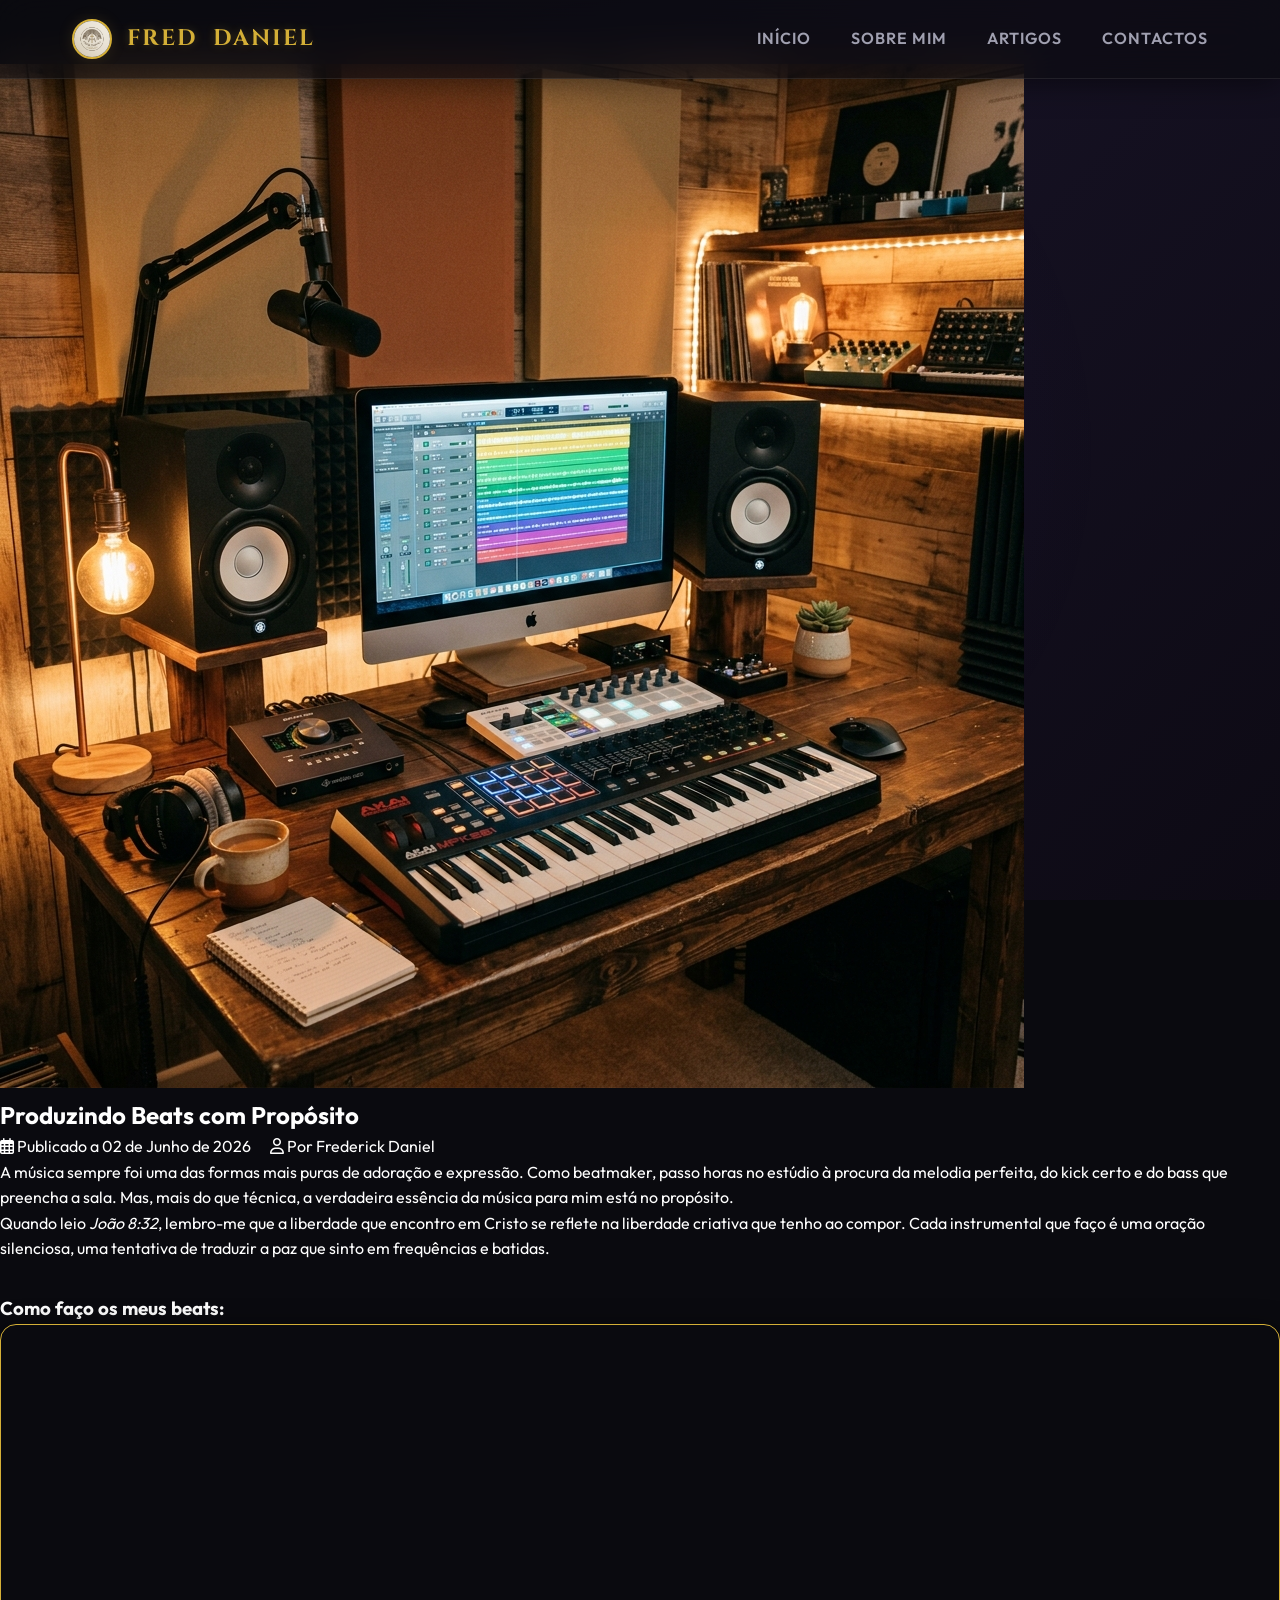
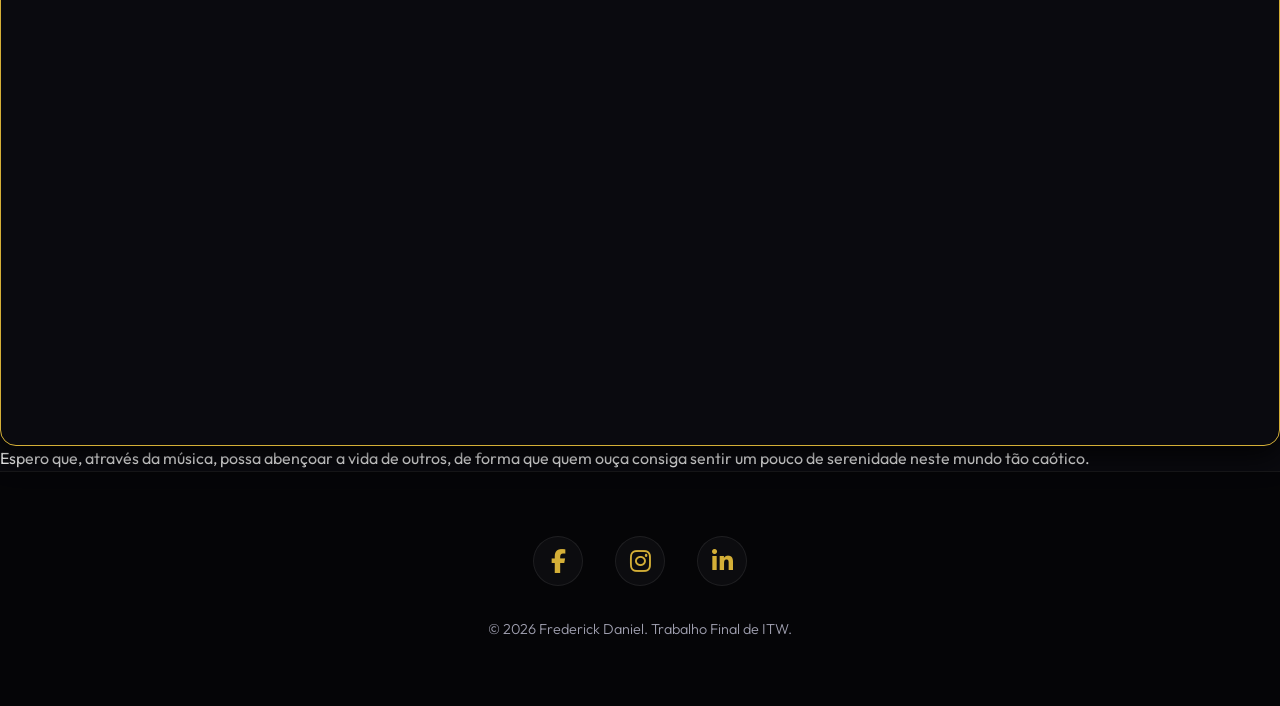
<file: artigo.html>
<!DOCTYPE html>
<html lang="pt">
<head>
    <meta charset="UTF-8">
    <meta name="viewport" content="width=device-width, initial-scale=1.0">
    <title>Produzindo Beats com Propósito | Frederick Daniel</title>
    <link rel="stylesheet" href="css/style.css">
    <link rel="stylesheet" href="https://cdnjs.cloudflare.com/ajax/libs/font-awesome/6.4.0/css/all.min.css">
    <link href="https://fonts.googleapis.com/css2?family=Inter:wght@400;500;600;700&family=Georgia&display=swap" rel="stylesheet">
</head>
<body>
    <header class="glass">
        <nav class="navbar">
            <a href="index.html" class="logo">
                <img src="img/logo.png" alt="Fred Daniel Logo">
                Fred<span>Daniel</span>
            </a>
            <ul class="nav-links">
                <li><a href="index.html">Início</a></li>
                <li><a href="sobre.html">Sobre Mim</a></li>
                <li><a href="index.html" class="active">Artigos</a></li>
                <li><a href="contactos.html">Contactos</a></li>
            </ul>
        </nav>
    </header>

    <main style="padding-top: 4rem;">
        <article class="article-detail">
            <img src="img/studio.png" alt="Mesa de mistura / Estúdio" class="article-detail-img">
            
            <div class="article-detail-content">
                <h1 class="article-detail-title">Produzindo Beats com Propósito</h1>
                
                <div class="article-meta">
                    <span><i class="far fa-calendar-alt"></i> Publicado a 02 de Junho de 2026</span>
                    <span style="margin-left: 1rem;"><i class="far fa-user"></i> Por Frederick Daniel</span>
                </div>

                <div class="article-body">
                    <p>A música sempre foi uma das formas mais puras de adoração e expressão. Como beatmaker, passo horas no estúdio à procura da melodia perfeita, do kick certo e do bass que preencha a sala. Mas, mais do que técnica, a verdadeira essência da música para mim está no propósito.</p>
                    
                    <p>Quando leio <em>João 8:32</em>, lembro-me que a liberdade que encontro em Cristo se reflete na liberdade criativa que tenho ao compor. Cada instrumental que faço é uma oração silenciosa, uma tentativa de traduzir a paz que sinto em frequências e batidas.</p>

                    <!-- Elemento Multimédia (Vídeo Youtube) -->
                    <h3 style="margin-top: 2rem; color: var(--secondary-color);">Como faço os meus beats:</h3>
                    <div class="video-container">
                        <!-- Podes substituir o src deste iframe por um vídeo teu no YouTube -->
                        <iframe width="560" height="315" src="https://www.youtube.com/embed/dQw4w9WgXcQ" title="Processo de Beatmaking" frameborder="0" allow="accelerometer; autoplay; clipboard-write; encrypted-media; gyroscope; picture-in-picture" allowfullscreen></iframe>
                    </div>

                    <p>Espero que, através da música, possa abençoar a vida de outros, de forma que quem ouça consiga sentir um pouco de serenidade neste mundo tão caótico.</p>
                </div>
            </div>
        </article>
    </main>

    <footer>
        <div class="social-menu">
            <a href="#" target="_blank" aria-label="Facebook"><i class="fab fa-facebook-f"></i></a>
            <a href="#" target="_blank" aria-label="Instagram"><i class="fab fa-instagram"></i></a>
            <a href="#" target="_blank" aria-label="LinkedIn"><i class="fab fa-linkedin-in"></i></a>
        </div>
        <div class="footer-bottom">
            <p>&copy; 2026 Frederick Daniel. Trabalho Final de ITW.</p>
        </div>
    </footer>
</body>
</html>
</file>
<file: css/style.css>
/* 
   TEMA: Maximum FX (Cinematic, Dark Mode, Glassmorphism, 3D) + Blog
   Cores Escuras, Brilhos Neon Dourados/Roxos, Foco Cristão.
*/
@import url('https://fonts.googleapis.com/css2?family=Outfit:wght@300;400;600;800&family=Cinzel:wght@500;700&display=swap');

:root {
    --bg-dark: #0a0a0f;
    --bg-gradient: linear-gradient(135deg, #0a0a0f 0%, #151122 50%, #0d0a14 100%);
    --surface-glass: rgba(255, 255, 255, 0.03);
    --surface-border: rgba(255, 255, 255, 0.08);
    --surface-glow: rgba(212, 175, 55, 0.15); 
    
    --text-main: #ffffff;
    --text-muted: #a0a0b0;
    --accent-gold: #d4af37; 
    --accent-purple: #7a5cff;
    
    --radius: 16px;
    --transition: all 0.4s cubic-bezier(0.175, 0.885, 0.32, 1.275);
    
    --font-heading: 'Cinzel', serif;
    --font-sans: 'Outfit', sans-serif;
}

* {
    margin: 0;
    padding: 0;
    box-sizing: border-box;
}

html {
    scroll-behavior: smooth;
    overflow-x: hidden;
}

body {
    font-family: var(--font-sans);
    background: var(--bg-dark);
    background-image: var(--bg-gradient);
    background-attachment: fixed;
    color: var(--text-main);
    line-height: 1.6;
    overflow-x: hidden;
}

body::before {
    content: '';
    position: fixed;
    top: 0; left: 0; width: 100vw; height: 100vh;
    background: radial-gradient(circle at 50% 50%, rgba(122, 92, 255, 0.05) 0%, transparent 60%);
    z-index: -1;
    pointer-events: none;
}

a {
    text-decoration: none;
    color: inherit;
}

ul {
    list-style: none;
}

/* --- CABEÇALHO & NAVEGAÇÃO --- */
header {
    position: fixed;
    width: 100%;
    top: 0;
    z-index: 100;
    background: rgba(10, 10, 15, 0.6);
    backdrop-filter: blur(20px);
    border-bottom: 1px solid var(--surface-border);
    box-shadow: 0 4px 30px rgba(0, 0, 0, 0.5);
}

.navbar {
    max-width: 1200px;
    margin: 0 auto;
    padding: 1.2rem 2rem;
    display: flex;
    justify-content: space-between;
    align-items: center;
}

.logo {
    display: flex;
    align-items: center;
    gap: 15px;
    font-size: 1.4rem;
    font-weight: 700;
    font-family: var(--font-heading);
    color: var(--accent-gold);
    text-transform: uppercase;
    letter-spacing: 2px;
    text-shadow: 0 0 10px rgba(212, 175, 55, 0.3);
}

.logo img {
    width: 40px;
    height: 40px;
    border-radius: 50%;
    object-fit: cover;
    border: 2px solid var(--accent-gold);
    box-shadow: 0 0 15px var(--surface-glow);
}

.nav-links {
    display: flex;
    gap: 2.5rem;
}

.nav-links a {
    font-size: 1rem;
    font-weight: 600;
    color: var(--text-muted);
    text-transform: uppercase;
    letter-spacing: 1px;
    transition: var(--transition);
    position: relative;
}

.nav-links a::after {
    content: '';
    position: absolute;
    bottom: -5px;
    left: 0;
    width: 0%;
    height: 2px;
    background: var(--accent-gold);
    transition: var(--transition);
    box-shadow: 0 0 8px var(--accent-gold);
}

.nav-links a:hover {
    color: var(--text-main);
}

.nav-links a:hover::after {
    width: 100%;
}

/* --- SECÇÃO HERO --- */
.hero {
    min-height: 100vh;
    display: flex;
    flex-direction: column;
    justify-content: center;
    align-items: center;
    text-align: center;
    padding: 0 2rem;
    position: relative;
    overflow: hidden;
}

.hero::after {
    content: '';
    position: absolute;
    top: -50%; left: 50%;
    transform: translateX(-50%);
    width: 100vw; height: 100vh;
    background: radial-gradient(circle at 50% 50%, rgba(212, 175, 55, 0.15), transparent 70%);
    z-index: -1;
}

.hero-cross {
    font-size: 3rem;
    color: var(--accent-gold);
    margin-bottom: 1rem;
    text-shadow: 0 0 20px rgba(212, 175, 55, 0.5);
    animation: pulseGlow 3s infinite alternate;
}

@keyframes pulseGlow {
    from { text-shadow: 0 0 10px rgba(212, 175, 55, 0.3); transform: scale(1); }
    to { text-shadow: 0 0 30px rgba(212, 175, 55, 0.8); transform: scale(1.05); }
}

.hero h1 {
    font-family: var(--font-heading);
    font-size: clamp(2.5rem, 6vw, 5rem);
    line-height: 1.2;
    margin-bottom: 1.5rem;
    background: linear-gradient(to right, #ffffff, var(--accent-gold));
    -webkit-background-clip: text;
    -webkit-text-fill-color: transparent;
    text-transform: uppercase;
}

.hero p {
    font-size: 1.5rem;
    color: var(--text-muted);
    font-weight: 300;
    max-width: 800px;
    letter-spacing: 1px;
}

.hero .verse {
    margin-top: 2rem;
    font-style: italic;
    font-family: var(--font-heading);
    color: var(--accent-gold);
    font-size: 1.2rem;
}

/* --- SECÇÕES GERAIS --- */
.section-wrapper {
    max-width: 1200px;
    margin: 0 auto;
    padding: 8rem 2rem;
    position: relative;
}

.section-title {
    font-family: var(--font-heading);
    font-size: 3rem;
    margin-bottom: 4rem;
    text-align: center;
    color: var(--text-main);
    text-transform: uppercase;
    letter-spacing: 3px;
    position: relative;
}

.section-title::after {
    content: '';
    position: absolute;
    bottom: -15px;
    left: 50%;
    transform: translateX(-50%);
    width: 60px;
    height: 3px;
    background: var(--accent-gold);
    box-shadow: 0 0 10px var(--accent-gold);
}

.glass-box {
    background: var(--surface-glass);
    backdrop-filter: blur(16px);
    -webkit-backdrop-filter: blur(16px);
    border: 1px solid var(--surface-border);
    border-radius: var(--radius);
    padding: 2.5rem;
    box-shadow: 0 8px 32px 0 rgba(0, 0, 0, 0.37);
    position: relative;
    overflow: hidden;
}

/* --- DEVOCIONAL CARD --- */
.devotional-card {
    display: flex;
    flex-direction: column;
    gap: 2rem;
}
@media(min-width: 768px){
    .devotional-card {
        flex-direction: row;
        align-items: center;
    }
}
.devo-img {
    width: 100%;
    max-width: 400px;
    border-radius: var(--radius);
    border: 1px solid var(--accent-gold);
    box-shadow: 0 0 20px rgba(212, 175, 55, 0.1);
}
.devo-content {
    flex: 1;
}
.devo-date {
    font-size: 0.9rem;
    color: var(--accent-gold);
    text-transform: uppercase;
    letter-spacing: 1px;
    margin-bottom: 1rem;
    display: block;
}
.devo-content h3 {
    font-family: var(--font-heading);
    font-size: 2rem;
    margin-bottom: 1.5rem;
}
.devo-content p {
    margin-bottom: 1rem;
    color: var(--text-muted);
}

/* --- DIÁRIO DE BORDO (TIMELINE) --- */
.timeline {
    position: relative;
    max-width: 800px;
    margin: 0 auto;
}
.timeline::after {
    content: '';
    position: absolute;
    width: 2px;
    background: var(--surface-border);
    top: 0; bottom: 0; left: 50%;
    margin-left: -1px;
}
.timeline-item {
    padding: 10px 40px;
    position: relative;
    width: 50%;
}
.timeline-item:nth-child(odd) {
    left: 0;
}
.timeline-item:nth-child(even) {
    left: 50%;
}
.timeline-dot {
    position: absolute;
    width: 20px;
    height: 20px;
    right: -10px;
    background: var(--bg-dark);
    border: 4px solid var(--accent-gold);
    top: 15px;
    border-radius: 50%;
    z-index: 1;
    box-shadow: 0 0 10px var(--accent-gold);
}
.timeline-item:nth-child(even) .timeline-dot {
    left: -10px;
}
.timeline-content {
    padding: 1.5rem;
}
.timeline-content h4 {
    color: var(--accent-gold);
    margin-bottom: 0.5rem;
    font-family: var(--font-heading);
}

@media screen and (max-width: 768px) {
  .timeline::after { left: 31px; }
  .timeline-item { width: 100%; padding-left: 70px; padding-right: 25px; }
  .timeline-item:nth-child(even) { left: 0%; }
  .timeline-dot { left: 21px !important; }
}

/* --- SETUP GRID --- */
.setup-grid {
    display: grid;
    grid-template-columns: repeat(auto-fit, minmax(250px, 1fr));
    gap: 2rem;
}
.setup-item {
    text-align: center;
    transition: var(--transition);
}
.setup-item:hover {
    transform: translateY(-10px);
    border-color: var(--accent-gold);
    box-shadow: 0 10px 30px rgba(212, 175, 55, 0.1);
}
.setup-item i {
    font-size: 3rem;
    color: var(--accent-gold);
    margin-bottom: 1.5rem;
}
.setup-item h3 {
    font-family: var(--font-heading);
    margin-bottom: 1rem;
}
.setup-item p {
    color: var(--text-muted);
    font-size: 0.95rem;
}

/* --- SOBRE MIM --- */
.about-grid { display: grid; grid-template-columns: 1fr 1fr; gap: 4rem; align-items: center; }
.about-img-wrapper { position: relative; }
.about-img-wrapper::before {
    content: ''; position: absolute; top: -15px; left: -15px; right: 15px; bottom: 15px;
    border: 2px solid var(--accent-gold); border-radius: var(--radius); z-index: -1;
}
.about-img {
    width: 100%; aspect-ratio: 4/5; object-fit: cover; border-radius: var(--radius);
    box-shadow: 0 20px 40px rgba(0,0,0,0.5); position: relative; z-index: 1;
}
.about-info h2 { font-family: var(--font-heading); font-size: 2.5rem; margin-bottom: 0.5rem; color: var(--accent-gold); }
.about-role { font-size: 1rem; text-transform: uppercase; letter-spacing: 2px; color: var(--text-muted); margin-bottom: 2rem; }
.about-details { display: grid; grid-template-columns: 1fr 1fr; gap: 1.5rem; margin-bottom: 2rem; }
.about-details li { font-size: 1rem; color: var(--text-muted); }
.about-details strong { color: var(--accent-gold); display: block; font-size: 0.85rem; text-transform: uppercase; margin-bottom: 0.3rem; }
.about-text { font-size: 1.1rem; color: var(--text-main); font-weight: 300; }

/* --- PROJETOS / BEATS (3D Tilt Cards) --- */
.articles-grid { display: grid; grid-template-columns: repeat(auto-fill, minmax(320px, 1fr)); gap: 3rem; }
.article-card {
    background: var(--surface-glass); backdrop-filter: blur(10px); border: 1px solid var(--surface-border);
    border-radius: var(--radius); overflow: hidden; cursor: pointer; display: flex; flex-direction: column;
    transform-style: preserve-3d; transform: perspective(1000px); box-shadow: 0 10px 30px rgba(0,0,0,0.5);
}
.article-img-wrapper { overflow: hidden; position: relative; }
.article-img { width: 100%; height: 220px; object-fit: cover; transition: transform 0.5s ease; }
.article-card:hover .article-img { transform: scale(1.1); }
.article-content { padding: 2rem; display: flex; flex-direction: column; flex-grow: 1; transform: translateZ(30px); }
.article-title { font-family: var(--font-heading); font-size: 1.5rem; margin-bottom: 1rem; color: var(--accent-gold); }
.article-desc { font-size: 1rem; color: var(--text-muted); flex-grow: 1; margin-bottom: 1.5rem; font-weight: 300; }
.read-more { font-size: 0.9rem; font-weight: 600; text-transform: uppercase; display: flex; align-items: center; gap: 10px; transition: var(--transition); }
.read-more i { color: var(--accent-gold); transition: var(--transition); }
.article-card:hover .read-more { color: var(--accent-gold); }
.article-card:hover .read-more i { transform: translateX(5px); }

/* --- CONTACTOS --- */
.contact-grid { display: grid; grid-template-columns: 1fr 1fr; gap: 4rem; }
.form-group label { display: block; font-size: 0.9rem; font-weight: 600; color: var(--text-muted); margin-bottom: 0.5rem; text-transform: uppercase; }
.form-group input, .form-group textarea {
    width: 100%; padding: 1rem; background: rgba(0,0,0,0.2); border: 1px solid var(--surface-border);
    border-radius: var(--radius); font-family: var(--font-sans); font-size: 1rem; color: white; margin-bottom: 1.5rem;
}
.form-group input:focus, .form-group textarea:focus { border-color: var(--accent-gold); box-shadow: 0 0 15px rgba(212, 175, 55, 0.2); outline: none; }
.btn-submit {
    background: linear-gradient(45deg, var(--accent-gold), #e8c65d); color: #000; border: none; padding: 1.2rem;
    border-radius: var(--radius); font-size: 1.1rem; font-weight: 700; text-transform: uppercase; cursor: pointer; transition: var(--transition);
}
.btn-submit:hover { transform: translateY(-3px); box-shadow: 0 10px 25px rgba(212, 175, 55, 0.5); }
.info-item { display: flex; align-items: center; gap: 20px; margin-bottom: 2rem; }
.info-item i { font-size: 2rem; color: var(--accent-gold); }
.info-item h4 { font-family: var(--font-heading); font-size: 1.2rem; color: var(--text-main); }
.info-item p { color: var(--text-muted); }
.map-container { height: 250px; border: 1px solid var(--surface-border); border-radius: var(--radius); overflow: hidden; filter: invert(90%) hue-rotate(180deg); }
.map-container iframe { width: 100%; height: 100%; border: none; }

/* --- RODAPÉ --- */
footer { border-top: 1px solid var(--surface-border); padding: 4rem 2rem; text-align: center; background: rgba(0,0,0,0.5); }
.social-menu { display: flex; justify-content: center; gap: 2rem; margin-bottom: 2rem; }
.social-menu a {
    color: var(--accent-gold); font-size: 1.5rem; transition: var(--transition); display: flex; justify-content: center; align-items: center;
    width: 50px; height: 50px; border: 1px solid var(--surface-border); border-radius: 50%; background: var(--surface-glass);
}
.social-menu a:hover { background: var(--accent-gold); color: #000; box-shadow: 0 0 20px var(--accent-gold); }
.footer-bottom { font-size: 0.9rem; color: var(--text-muted); font-weight: 300; }

/* --- MODAIS DE DETALHE --- */
.modal-overlay {
    position: fixed; top: 0; left: 0; width: 100%; height: 100%; background: rgba(0, 0, 0, 0.85);
    backdrop-filter: blur(10px); z-index: 1000; display: flex; justify-content: center; align-items: center;
    opacity: 0; pointer-events: none; transition: opacity 0.4s ease;
}
.modal-overlay.active { opacity: 1; pointer-events: auto; }
.modal-content {
    background: rgba(20, 20, 25, 0.95); width: 100%; max-width: 900px; max-height: 90vh; overflow-y: auto;
    border-radius: var(--radius); border: 1px solid var(--accent-gold); box-shadow: 0 0 50px rgba(212, 175, 55, 0.2);
    position: relative; transform: scale(0.9) translateY(30px); transition: all 0.4s cubic-bezier(0.175, 0.885, 0.32, 1.275);
}
.modal-overlay.active .modal-content { transform: scale(1) translateY(0); }
.close-modal {
    position: absolute; top: 1.5rem; right: 1.5rem; font-size: 1.8rem; color: var(--text-main); cursor: pointer; z-index: 10;
    background: rgba(0,0,0,0.5); border: 1px solid var(--accent-gold); border-radius: 50%; width: 45px; height: 45px;
    display: flex; justify-content: center; align-items: center; transition: var(--transition);
}
.close-modal:hover { background: var(--accent-gold); color: #000; transform: rotate(90deg); }
.modal-img { width: 100%; height: 400px; object-fit: cover; border-bottom: 2px solid var(--accent-gold); }
.modal-body { padding: 3rem; }
.modal-title { font-family: var(--font-heading); font-size: 2.8rem; margin-bottom: 0.5rem; color: var(--accent-gold); }
.modal-meta { font-size: 1rem; color: var(--text-muted); margin-bottom: 2rem; padding-bottom: 1.5rem; border-bottom: 1px solid var(--surface-border); text-transform: uppercase; letter-spacing: 2px; }
.modal-text { font-size: 1.15rem; color: var(--text-main); margin-bottom: 2.5rem; font-weight: 300; }
.video-container { position: relative; padding-bottom: 56.25%; height: 0; border-radius: var(--radius); overflow: hidden; border: 1px solid var(--accent-gold); box-shadow: 0 10px 30px rgba(0,0,0,0.8); }
.video-container iframe { position: absolute; top: 0; left: 0; width: 100%; height: 100%; }

/* Scrollbar Customizada */
::-webkit-scrollbar { width: 10px; }
::-webkit-scrollbar-track { background: var(--bg-dark); }
::-webkit-scrollbar-thumb { background: var(--surface-border); border-radius: 10px; }
::-webkit-scrollbar-thumb:hover { background: var(--accent-gold); }

/* RESPONSIVIDADE */
@media (max-width: 768px) {
    .about-grid, .contact-grid { grid-template-columns: 1fr; }
    .hero-cross { font-size: 2rem; }
    .nav-links { display: none; }
    .modal-body { padding: 1.5rem; }
    .modal-title { font-size: 2rem; }
}
</file>
